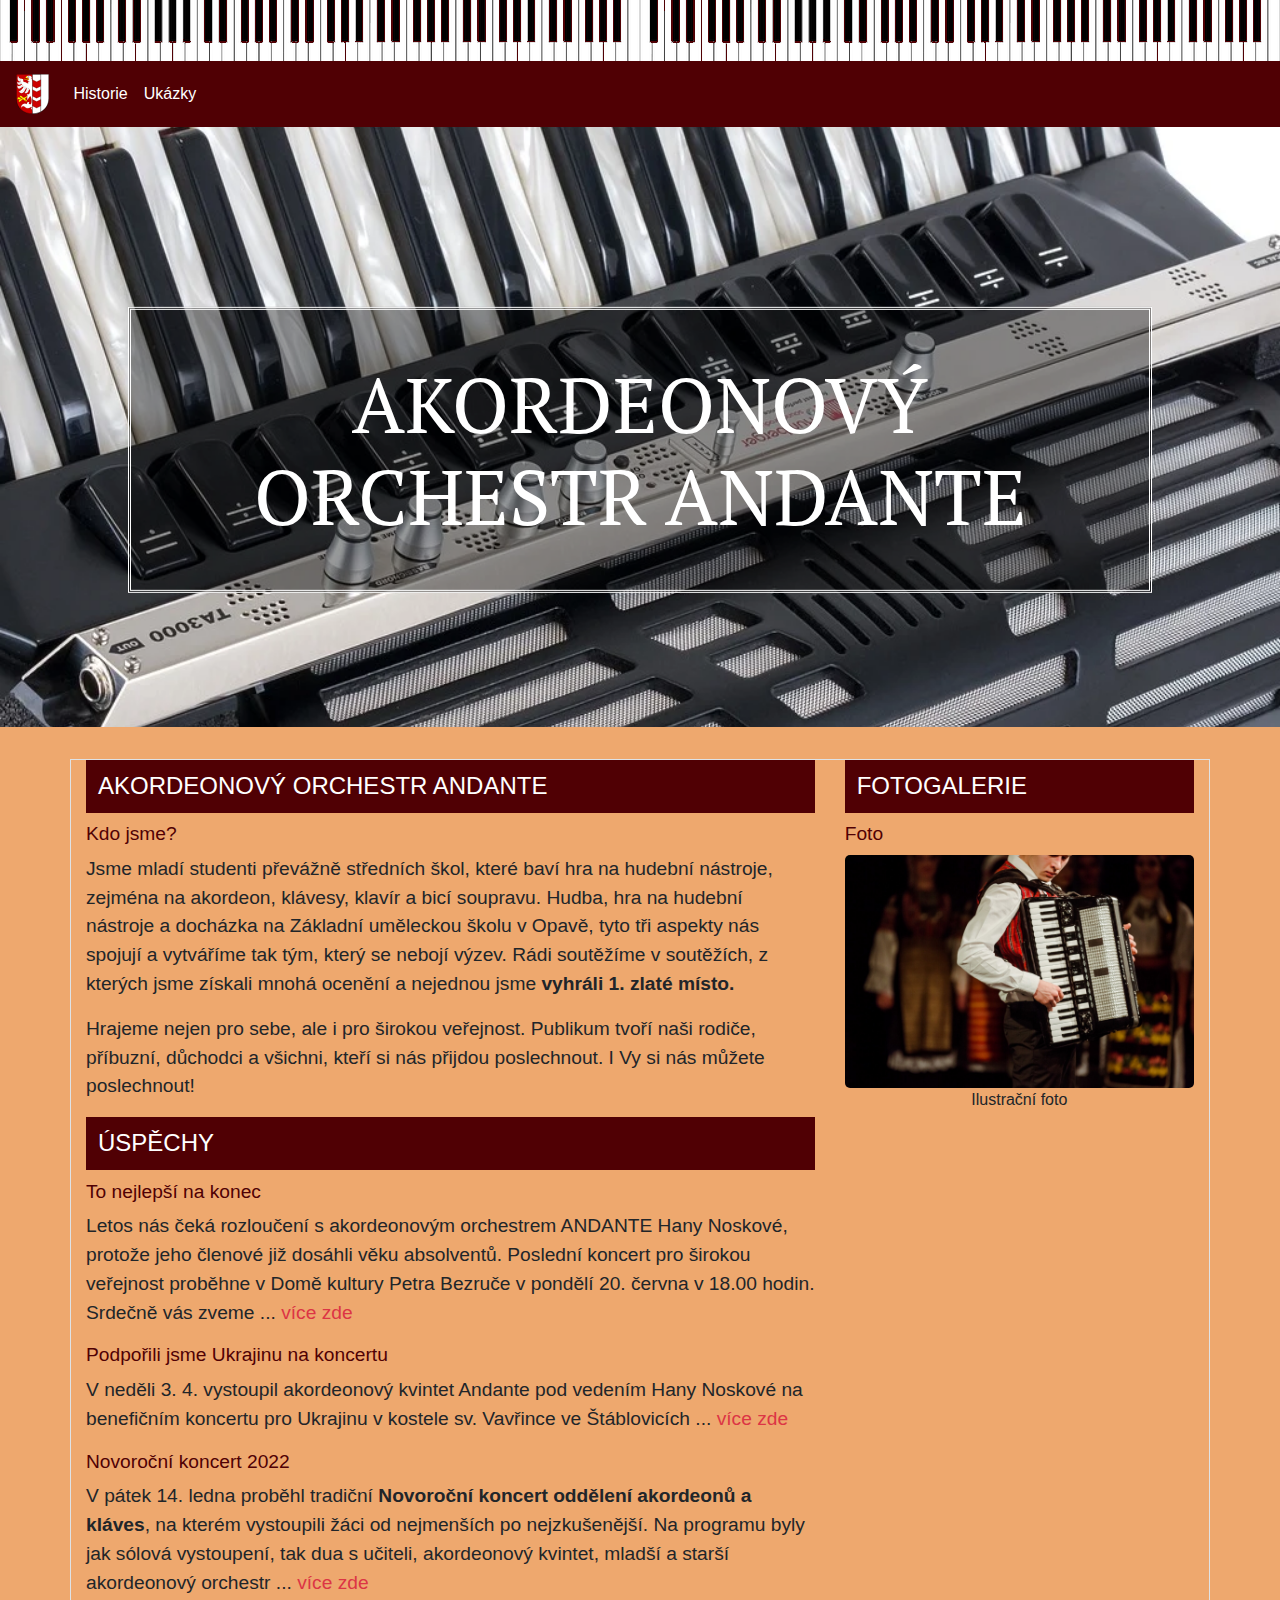
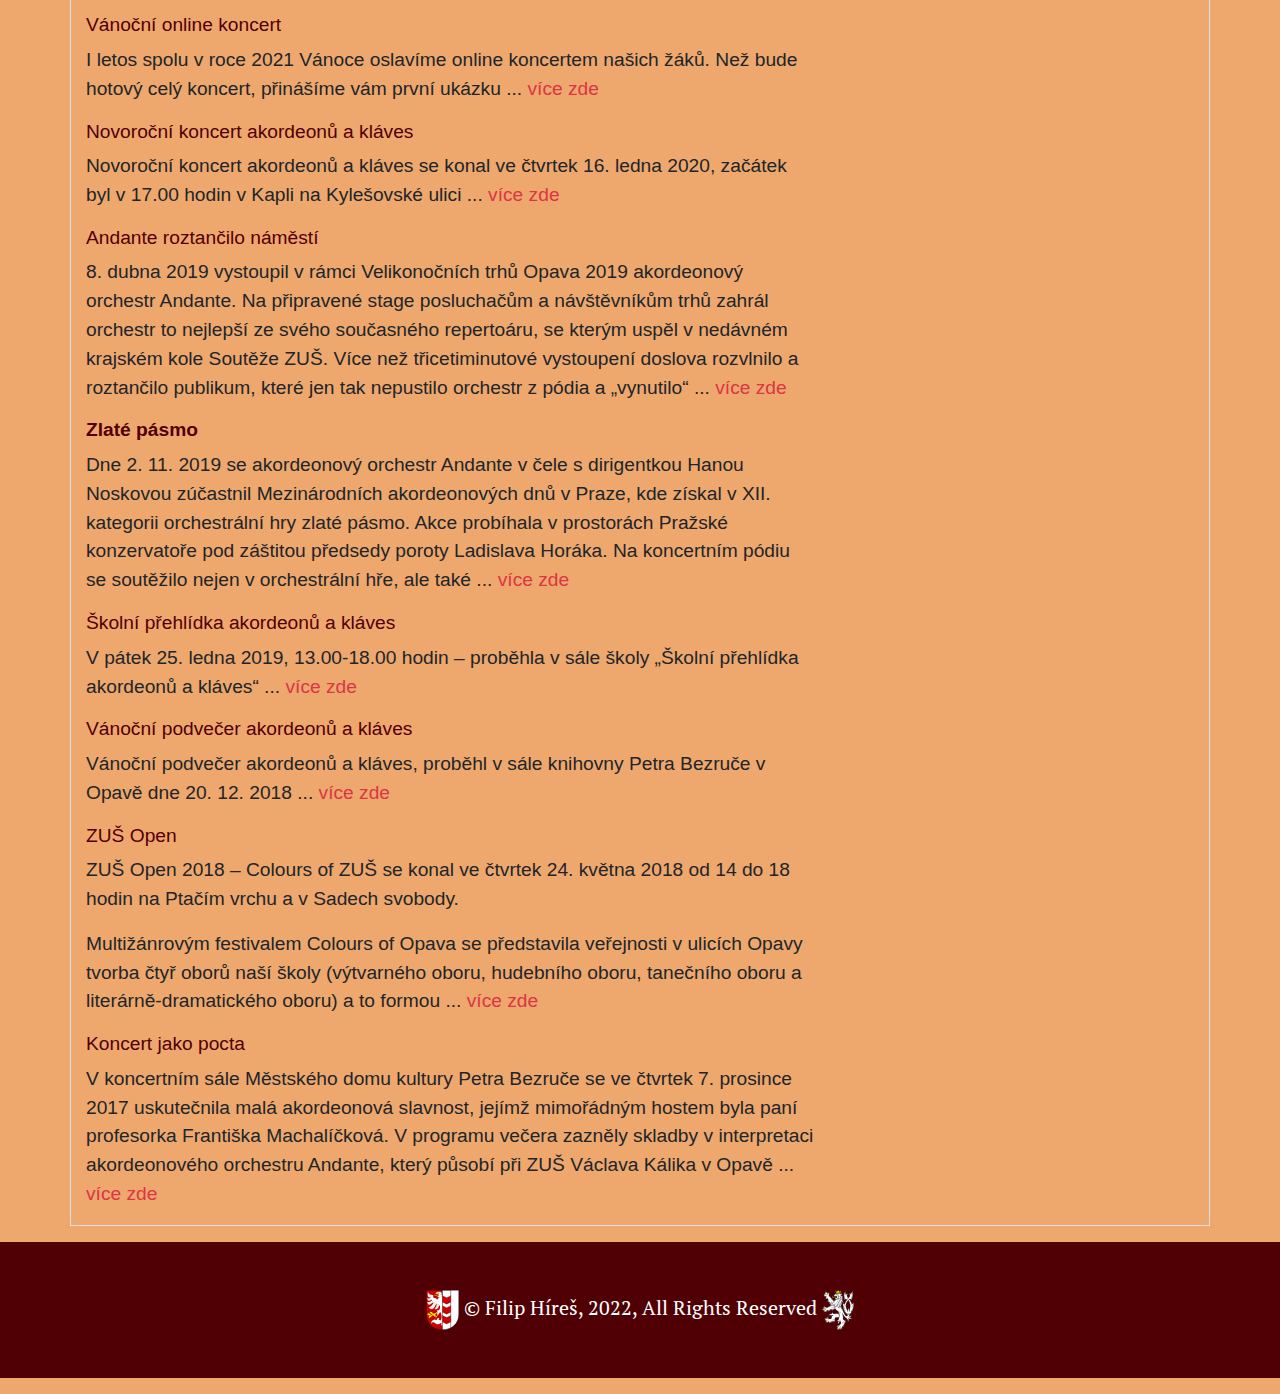
<file: index.html>
<!doctype html>
<html lang="cs">

<head>
    <title>Akordeonvý orchestr Andante</title>
    <!-- Required meta tags -->
    <meta charset="utf-8">
    <meta name="viewport" content="width=device-width, initial-scale=1, shrink-to-fit=no">

    <!-- Bootstrap CSS -->
    <link rel="stylesheet" href="https://stackpath.bootstrapcdn.com/bootstrap/4.3.1/css/bootstrap.min.css" integrity="sha384-ggOyR0iXCbMQv3Xipma34MD+dH/1fQ784/j6cY/iJTQUOhcWr7x9JvoRxT2MZw1T" crossorigin="anonymous">
    <link rel="stylesheet" href="https://cdnjs.cloudflare.com/ajax/libs/font-awesome/4.7.0/css/font-awesome.min.css">
    <link rel="stylesheet" href="css/style.css">
    <link rel="icon" href="img/opava-icon.png">
    <link href="https://fonts.googleapis.com/css2?family=PT+Serif:ital@1&display=swap" rel="stylesheet">
    <link href="https://fonts.googleapis.com/css2?family=Dancing+Script&display=swap" rel="stylesheet">
</head>

<body>
    <!-- Navigační lišta -->
    <nav class="navbar navbar-expand-sm navbar-dark bg-dark sticky-top klav">
        <p>&nbsp;</p>
    </nav>
    <nav class="navbar navbar-expand-sm navbar-dark bg-dark sticky-top">
        <a class="navbar-brand" href="index.html"><img src="img/Opava_CoA.svg" alt="Znak Opavy" style="height: 40px;" /></a>
        <button class="navbar-toggler d-lg-none" type="button" data-toggle="collapse" data-target="#collapsibleNavId" aria-controls="collapsibleNavId" aria-expanded="false" aria-label="Toggle navigation">
          <span class="navbar-toggler-icon"></span>
        </button>

        <div class="collapse navbar-collapse btn-group" id="collapsibleNavId">
            <ul class="navbar-nav mr-auto mt-2 mt-lg-0">
                <li class="nav-item">
                    <a class="nav-link text-white" href="historie.html">Historie</a>
                </li>
                <li class="nav-item">
                    <a class="nav-link text-white" href="ukazky.html">Ukázky</a>
                </li>
            </ul>
        </div>
    </nav>
    <header class="jumbotron jumbotron-fluid hlavni-stranka pozadi">
        <h1 class="display-3 p-5 bg-text animated_rainbow_1">Akordeonový orchestr ANDANTE</h1>
    </header>
    <div class="container border mt-3 mb-3">
        <div class="row">
            <main class="col-lg-8">
                <section>
                    <h2>Akordeonový orchestr Andante</h2>
                    <h3>Kdo jsme?</h3>
                    <p>Jsme mladí studenti převážně středních škol, které baví hra na hudební nástroje, zejména na akordeon, klávesy, klavír a bicí soupravu. Hudba, hra na hudební nástroje a docházka na Základní uměleckou školu v Opavě, tyto tři aspekty
                        nás spojují a vytváříme tak tým, který se nebojí výzev. Rádi soutěžíme v soutěžích, z kterých jsme získali mnohá ocenění a nejednou jsme <strong>vyhráli 1. zlaté místo.</strong></p>
                    <p>Hrajeme nejen pro sebe, ale i pro širokou veřejnost. Publikum tvoří naši rodiče, příbuzní, důchodci a všichni, kteří si nás přijdou poslechnout. I Vy si nás můžete poslechnout!</p>

                    <h2>Úspěchy</h2>
                    <h3>To nejlepší na konec</h3>
                    <p>Letos nás čeká rozloučení s akordeonovým orchestrem ANDANTE Hany Noskové, protože jeho členové již dosáhli věku absolventů. Poslední koncert pro širokou veřejnost proběhne v Domě kultury Petra Bezruče v pondělí 20. června v 18.00 hodin.
                        Srdečně vás zveme ...
                        <a class="text-danger" href="https://www.zusopava.cz/rozlouceni-s-orchestrem-andante/">více zde</a>
                    </p>

                    <h3>Podpořili jsme Ukrajinu na koncertu</h3>
                    <p>V neděli 3. 4. vystoupil akordeonový kvintet Andante pod vedením Hany Noskové na benefičním koncertu pro Ukrajinu v kostele sv. Vavřince ve Štáblovicích ... <a class="text-danger" href="https://www.zusopava.cz/andante-podporil-ukrajinu-na-koncertu/">více zde</a></p>

                    <h3>Novoroční koncert 2022</h3>
                    <p>V pátek 14. ledna proběhl tradiční <strong>Novoroční koncert oddělení akordeonů a kláves</strong>, na kterém vystoupili žáci od nejmenších po nejzkušenější. Na programu byly jak sólová vystoupení, tak dua s učiteli, akordeonový kvintet,
                        mladší a starší akordeonový orchestr ... <a class="text-danger" href="https://www.zusopava.cz/novorocni-koncert-2/">více zde</a></p>

                    <h3>Vánoční online koncert</h3>
                    <p>I letos spolu v roce 2021 Vánoce oslavíme online koncertem našich žáků. Než bude hotový celý koncert, přinášíme vám první ukázku ...
                        <a class="text-danger" href="https://www.zusopava.cz/pripravujeme-vanocni-online-koncert/">více zde</a>
                    </p>

                    <h3>Novoroční koncert akordeonů a kláves</h3>
                    <p>Novoroční koncert akordeonů a kláves se konal ve čtvrtek 16. ledna 2020, začátek byl v 17.00 hodin v Kapli na Kylešovské ulici ... <a class="text-danger" href="https://www.zusopava.cz/novorocni-koncert-akordeonu-a-klaves/">více zde</a></p>

                    <h3>Andante roztančilo náměstí</h3>
                    <p>8. dubna 2019 vystoupil v rámci Velikonočních trhů Opava 2019 akordeonový orchestr Andante. Na připravené stage posluchačům a návštěvníkům trhů zahrál orchestr to nejlepší ze svého současného repertoáru, se kterým uspěl v nedávném
                        krajském kole Soutěže ZUŠ. Více než třicetiminutové vystoupení doslova rozvlnilo a roztančilo publikum, které jen tak nepustilo orchestr z pódia a „vynutilo“ ... <a class="text-danger" href="https://www.zusopava.cz/andante-roztancilo-namesti/">více zde</a></p>

                    <h3><strong>Zlaté pásmo</strong></h3>
                    <p>Dne 2. 11. 2019 se akordeonový orchestr Andante v čele s dirigentkou Hanou Noskovou zúčastnil Mezinárodních akordeonových dnů v Praze, kde získal v XII. kategorii orchestrální hry zlaté pásmo. Akce probíhala v prostorách Pražské konzervatoře
                        pod záštitou předsedy poroty Ladislava Horáka. Na koncertním pódiu se soutěžilo nejen v orchestrální hře, ale také ... <a class="text-danger" href="https://www.zusopava.cz/uspech-akordeonoveho-orchestru-andante/">více zde</a></p>

                    <h3>Školní přehlídka akordeonů a kláves</h3>
                    <p>V pátek 25. ledna 2019, 13.00-18.00 hodin – proběhla v sále školy „Školní přehlídka akordeonů a kláves“ ... <a class="text-danger" href="https://www.zusopava.cz/skolni-prehlidka-akordeonu-a-klaves/">více zde</a></p>

                    <h3>Vánoční podvečer akordeonů a kláves</h3>
                    <p>Vánoční podvečer akordeonů a kláves, proběhl v sále knihovny Petra Bezruče v Opavě dne 20. 12. 2018 ... <a class="text-danger" href="https://www.zusopava.cz/vanocni-podvecer-akordeonu-a-klaves/">více zde</a></p>

                    <h3>ZUŠ Open</h3>
                    <p>ZUŠ Open 2018 – Colours of ZUŠ se konal ve čtvrtek 24. května 2018 od 14 do 18 hodin na Ptačím vrchu a v Sadech svobody.</p>
                    <p>Multižánrovým festivalem Colours of Opava se představila veřejnosti v ulicích Opavy tvorba čtyř oborů naší školy (výtvarného oboru, hudebního oboru, tanečního oboru a literárně-dramatického oboru) a to formou ... <a class="text-danger"
                            href="https://www.zusopava.cz/festivaly/zus-open/zus-open-2018-colours-of-zus/">více zde</a></p>

                    <h3>Koncert jako pocta</h3>
                    <p>V koncertním sále Městského domu kultury Petra Bezruče se ve čtvrtek 7. prosince 2017 uskutečnila malá akordeonová slavnost, jejímž mimořádným hostem byla paní profesorka Františka Machalíčková. V programu večera zazněly skladby v
                        interpretaci akordeonového orchestru Andante, který působí při ZUŠ Václava Kálika v Opavě ... <a class="text-danger" href="https://www.lko.cz/aktuality/634-koncert-k-narozeninam-pani-profesorky">více zde</a></p>
                </section>
            </main>
            <aside class="col-lg-4">
                <h2>Fotogalerie</h2>
                <h3>Foto</h3>
                <img src="img/hra_na_akordeon.jpg" alt="Fontána" class="foto">
                <figcaption>Ilustrační foto</figcaption>
            </aside>
        </div>
    </div>
    </div>
    <footer>
        <div>
            <p class="text-white text-center p-5" id="zapati"><img src="img/Opava_CoA.svg" alt="Znak města Opavy" style="height: 40px;" /> &copy; Filip Híreš, 2022, All Rights Reserved
                <a href="venovani.html"><img src="img/cesky_lev.svg" alt="Státní České republiky" style="height: 40px;" /></a>
            </p>
        </div>
    </footer>
    <!-- Optional JavaScript -->
    <!-- jQuery first, then Popper.js, then Bootstrap JS -->
    <script src="https://code.jquery.com/jquery-3.3.1.slim.min.js" integrity="sha384-q8i/X+965DzO0rT7abK41JStQIAqVgRVzpbzo5smXKp4YfRvH+8abtTE1Pi6jizo" crossorigin="anonymous"></script>
    <script src="https://cdnjs.cloudflare.com/ajax/libs/popper.js/1.14.7/umd/popper.min.js" integrity="sha384-UO2eT0CpHqdSJQ6hJty5KVphtPhzWj9WO1clHTMGa3JDZwrnQq4sF86dIHNDz0W1" crossorigin="anonymous"></script>
    <script src="https://stackpath.bootstrapcdn.com/bootstrap/4.3.1/js/bootstrap.min.js" integrity="sha384-JjSmVgyd0p3pXB1rRibZUAYoIIy6OrQ6VrjIEaFf/nJGzIxFDsf4x0xIM+B07jRM" crossorigin="anonymous"></script>
    <script src="js/version.js"></script>
</body>

</html>
</file>
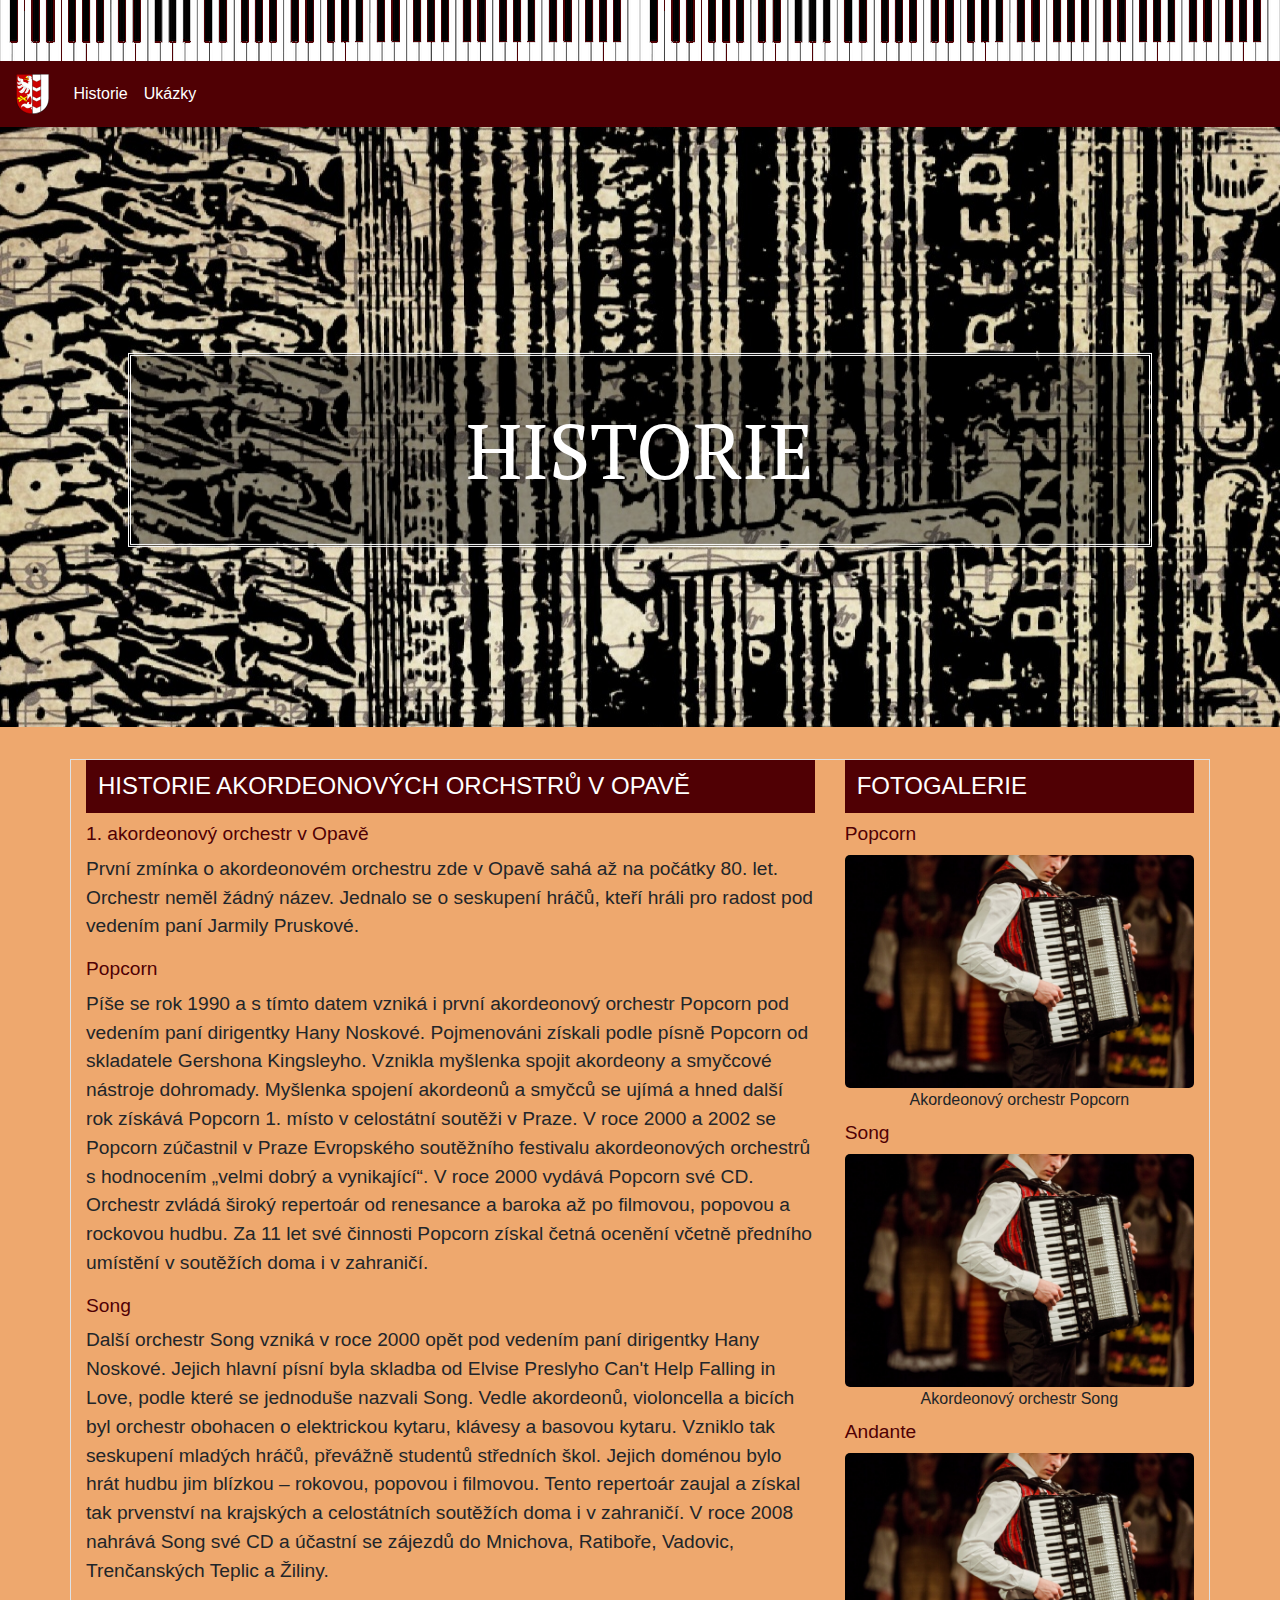
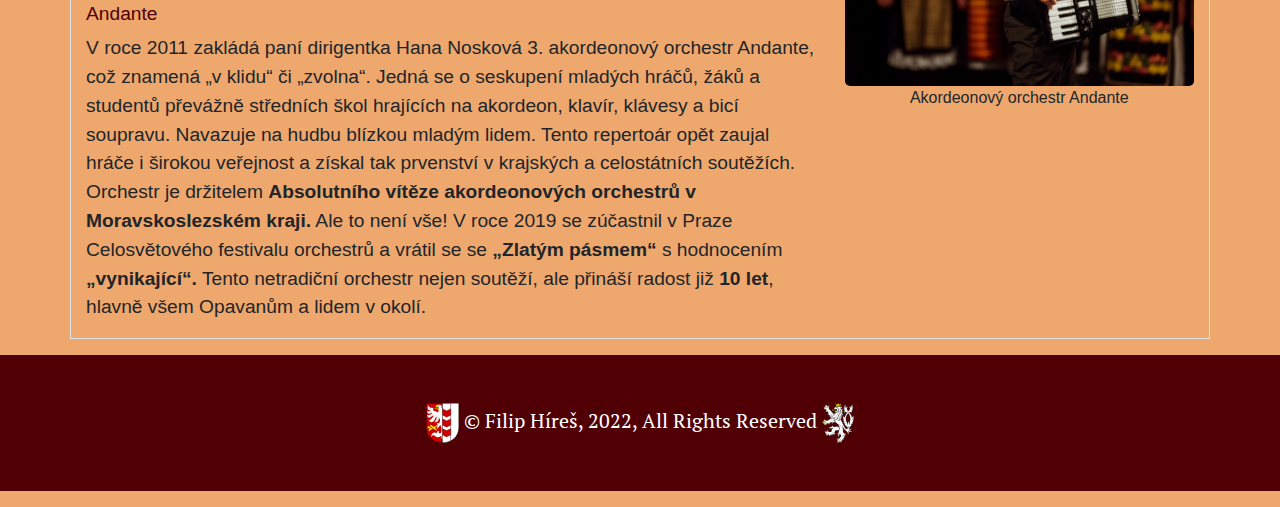
<file: historie.html>
<!doctype html>
<html lang="cs">

<head>
    <title>Akordeonvý orchestr Andante</title>
    <!-- Required meta tags -->
    <meta charset="utf-8">
    <meta name="viewport" content="width=device-width, initial-scale=1, shrink-to-fit=no">

    <!-- Bootstrap CSS -->
    <link rel="stylesheet" href="https://stackpath.bootstrapcdn.com/bootstrap/4.3.1/css/bootstrap.min.css" integrity="sha384-ggOyR0iXCbMQv3Xipma34MD+dH/1fQ784/j6cY/iJTQUOhcWr7x9JvoRxT2MZw1T" crossorigin="anonymous">
    <link rel="stylesheet" href="https://cdnjs.cloudflare.com/ajax/libs/font-awesome/4.7.0/css/font-awesome.min.css">
    <link rel="stylesheet" href="css/style.css">
    <link rel="icon" href="img/opava-icon.png">
    <link href="https://fonts.googleapis.com/css2?family=PT+Serif:ital@1&display=swap" rel="stylesheet">
    <link href="https://fonts.googleapis.com/css2?family=Dancing+Script&display=swap" rel="stylesheet">
</head>

<body>
    <!-- Navigační lišta -->
    <nav class="navbar navbar-expand-sm navbar-dark bg-dark sticky-top klav">
        <p>&nbsp;</p>
    </nav>
    <nav class="navbar navbar-expand-sm navbar-dark bg-dark sticky-top">
        <a class="navbar-brand" href="index.html"><img src="img/Opava_CoA.svg" alt="Znak Opavy" style="height: 40px;" /></a>
        <button class="navbar-toggler d-lg-none" type="button" data-toggle="collapse" data-target="#collapsibleNavId" aria-controls="collapsibleNavId" aria-expanded="false" aria-label="Toggle navigation">
          <span class="navbar-toggler-icon"></span>
        </button>
        <div class="collapse navbar-collapse btn-group" id="collapsibleNavId">
            <ul class="navbar-nav mr-auto mt-2 mt-lg-0">
                <li class="nav-item">
                    <a class="nav-link text-white" href="historie.html">Historie</a>
                </li>
                <li class="nav-item">
                    <a class="nav-link text-white" href="ukazky.html">Ukázky</a>
                </li>
            </ul>
        </div>
    </nav>
    <header class="jumbotron jumbotron-fluid historie pozadi">
        <h1 class="display-3 p-5 bg-text">Historie</h1>
    </header>
    <div class="container border mt-3 mb-3">
        <div class="row">
            <main class="col-lg-8">
                <section>
                    <h2>Historie akordeonových orchstrů v Opavě</h2>
                    <h3>1. akordeonový orchestr v Opavě</h3>
                    <p>První zmínka o akordeonovém orchestru zde v Opavě sahá až na počátky 80. let. Orchestr neměl žádný název. Jednalo se o seskupení hráčů, kteří hráli pro radost pod vedením paní Jarmily Pruskové.</p>
                    <h3>Popcorn</h3>
                    <p>Píše se rok 1990 a s tímto datem vzniká i první akordeonový orchestr Popcorn pod vedením paní dirigentky Hany Noskové. Pojmenováni získali podle písně Popcorn od skladatele Gershona Kingsleyho. Vznikla myšlenka spojit akordeony a smyčcové
                        nástroje dohromady. Myšlenka spojení akordeonů a smyčců se ujímá a hned další rok získává Popcorn 1. místo v celostátní soutěži v Praze. V roce 2000 a 2002 se Popcorn zúčastnil v Praze Evropského soutěžního festivalu akordeonových
                        orchestrů s hodnocením „velmi dobrý a vynikající“. V roce 2000 vydává Popcorn své CD. Orchestr zvládá široký repertoár od renesance a baroka až po filmovou, popovou a rockovou hudbu. Za 11 let své činnosti Popcorn získal četná
                        ocenění včetně předního umístění v soutěžích doma i v zahraničí.</p>
                    <h3>Song</h3>
                    <p>Další orchestr Song vzniká v roce 2000 opět pod vedením paní dirigentky Hany Noskové. Jejich hlavní písní byla skladba od Elvise Preslyho Can't Help Falling in Love, podle které se jednoduše nazvali Song. Vedle akordeonů, violoncella
                        a bicích byl orchestr obohacen o elektrickou kytaru, klávesy a basovou kytaru. Vzniklo tak seskupení mladých hráčů, převážně studentů středních škol. Jejich doménou bylo hrát hudbu jim blízkou – rokovou, popovou i filmovou. Tento
                        repertoár zaujal a získal tak prvenství na krajských a celostátních soutěžích doma i v zahraničí. V roce 2008 nahrává Song své CD a účastní se zájezdů do Mnichova, Ratiboře, Vadovic, Trenčanských Teplic a Žiliny.</p>
                    <h3>Andante</h3>
                    <p>V roce 2011 zakládá paní dirigentka Hana Nosková 3. akordeonový orchestr Andante, což znamená „v klidu“ či „zvolna“. Jedná se o seskupení mladých hráčů, žáků a studentů převážně středních škol hrajících na akordeon, klavír, klávesy
                        a bicí soupravu. Navazuje na hudbu blízkou mladým lidem. Tento repertoár opět zaujal hráče i širokou veřejnost a získal tak prvenství v krajských a celostátních soutěžích. Orchestr je držitelem <strong>Absolutního vítěze akordeonových
                        orchestrů v Moravskoslezském kraji.</strong> Ale to není vše! V roce 2019 se zúčastnil v Praze Celosvětového festivalu orchestrů a vrátil se se <strong>„Zlatým pásmem“</strong> s hodnocením <strong>„vynikající“.</strong> Tento
                        netradiční orchestr nejen soutěží, ale přináší radost již <strong>10 let</strong>, hlavně všem Opavanům a lidem v okolí.</p>
                </section>
            </main>
            <aside class="col-lg-4">
                <h2>Fotogalerie</h2>
                <h3>Popcorn</h3>
                <img src="img/hra_na_akordeon.jpg" alt="Fontána" class="foto">
                <figcaption>Akordeonový orchestr Popcorn</figcaption>

                <h3>Song</h3>
                <img src="img/hra_na_akordeon.jpg" alt="Fontána" class="foto">
                <figcaption>Akordeonový orchestr Song</figcaption>

                <h3>Andante</h3>
                <img src="img/hra_na_akordeon.jpg" alt="Fontána" class="foto">
                <figcaption>Akordeonový orchestr Andante</figcaption>
            </aside>
        </div>
    </div>
    </div>
    <footer>
        <div>
            <p class="text-white text-center p-5" id="zapati"><img src="img/Opava_CoA.svg" alt="Znak města Opavy" style="height: 40px;" /> &copy; Filip Híreš, 2022, All Rights Reserved <img src="img/cesky_lev.svg" alt="Státní České republiky" style="height: 40px;" /></p>
        </div>
    </footer>
    <!-- Optional JavaScript -->
    <!-- jQuery first, then Popper.js, then Bootstrap JS -->
    <script src="https://code.jquery.com/jquery-3.3.1.slim.min.js" integrity="sha384-q8i/X+965DzO0rT7abK41JStQIAqVgRVzpbzo5smXKp4YfRvH+8abtTE1Pi6jizo" crossorigin="anonymous"></script>
    <script src="https://cdnjs.cloudflare.com/ajax/libs/popper.js/1.14.7/umd/popper.min.js" integrity="sha384-UO2eT0CpHqdSJQ6hJty5KVphtPhzWj9WO1clHTMGa3JDZwrnQq4sF86dIHNDz0W1" crossorigin="anonymous"></script>
    <script src="https://stackpath.bootstrapcdn.com/bootstrap/4.3.1/js/bootstrap.min.js" integrity="sha384-JjSmVgyd0p3pXB1rRibZUAYoIIy6OrQ6VrjIEaFf/nJGzIxFDsf4x0xIM+B07jRM" crossorigin="anonymous"></script>
    <script src="js/version.js"></script>
</body>

</html>
</file>
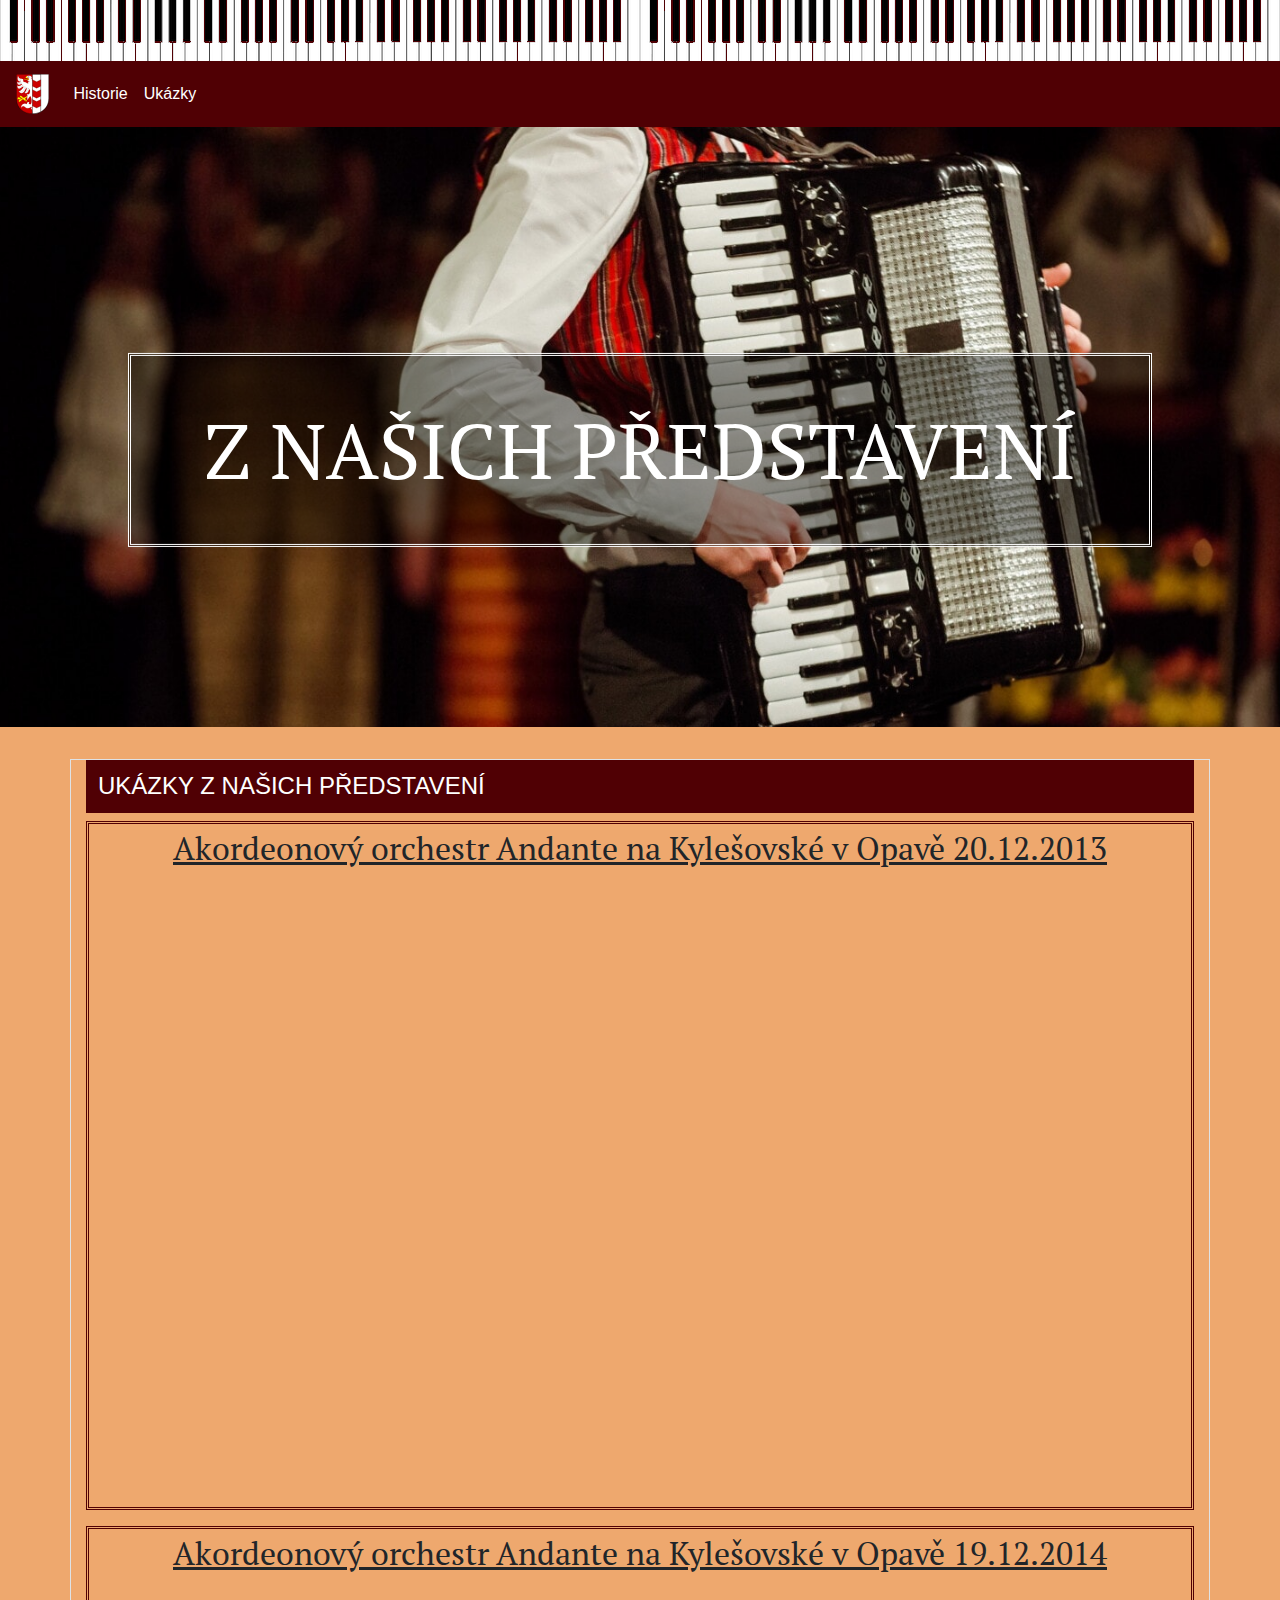
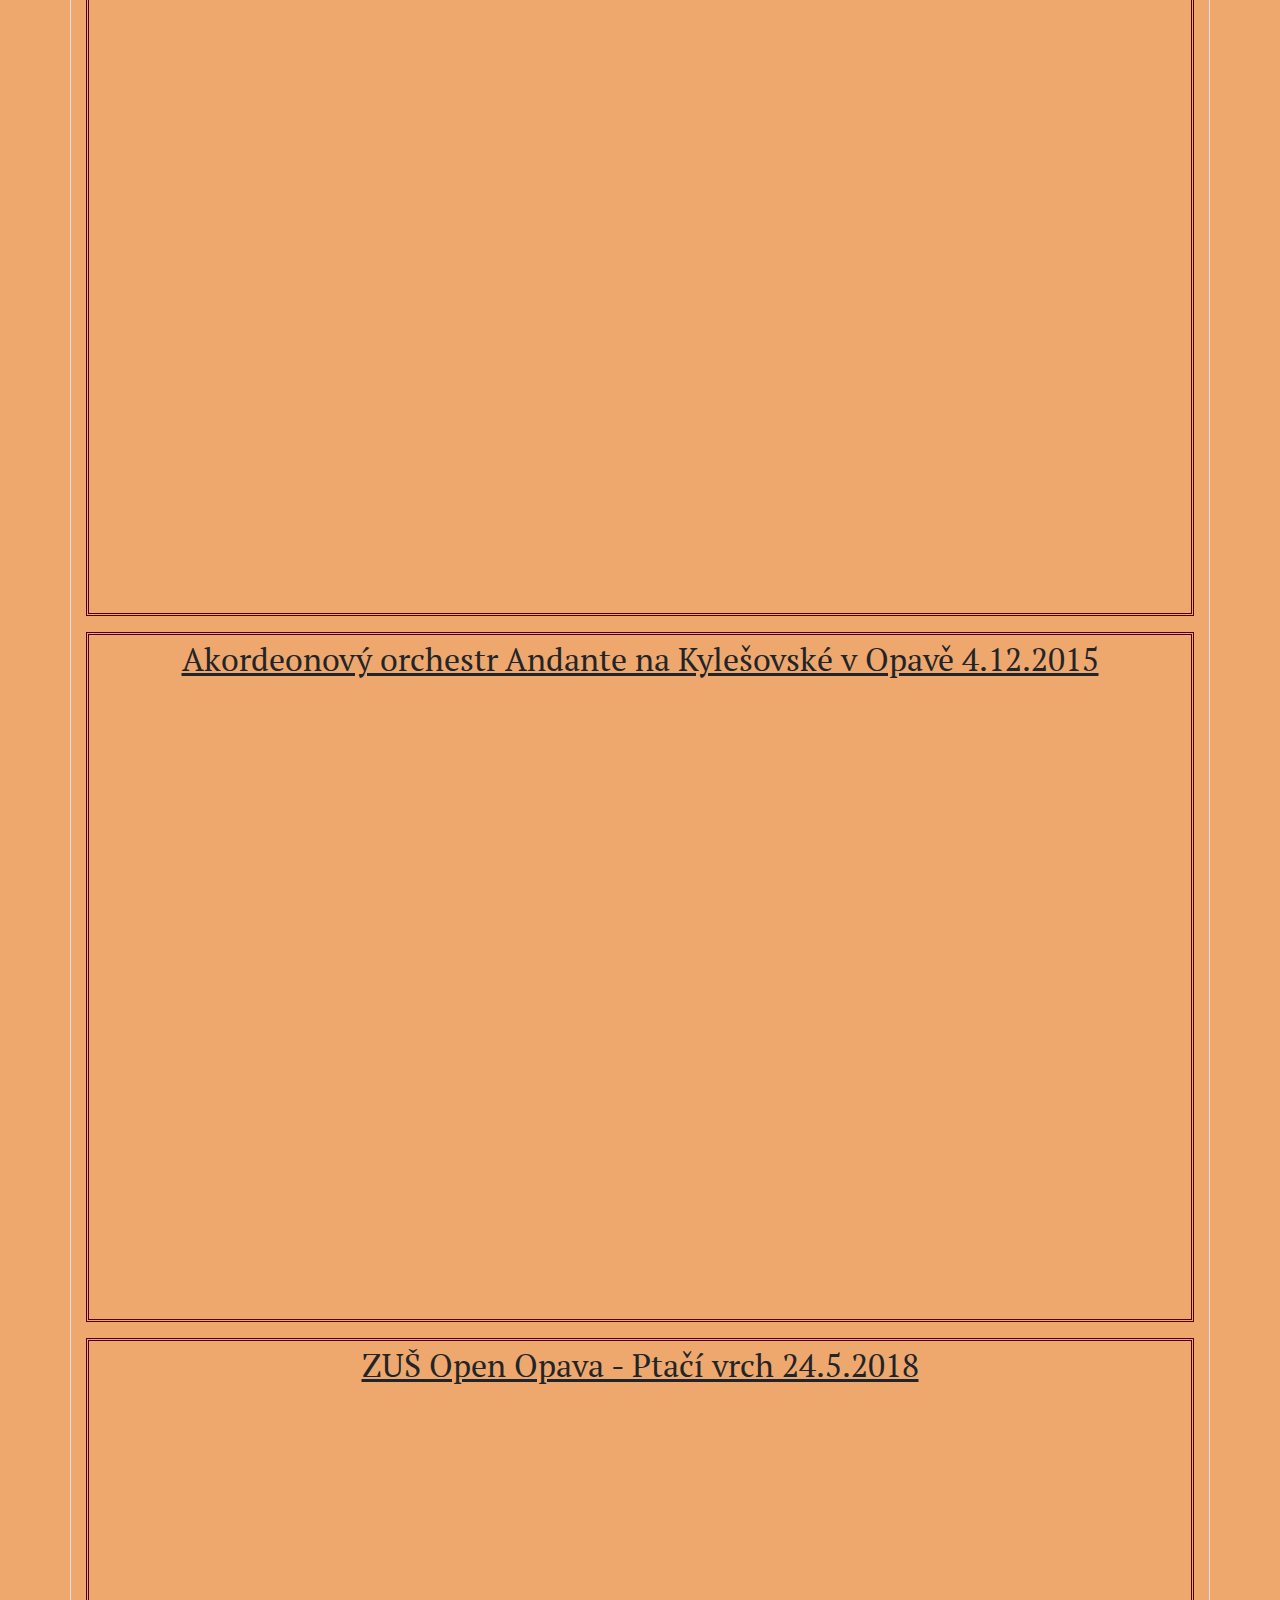
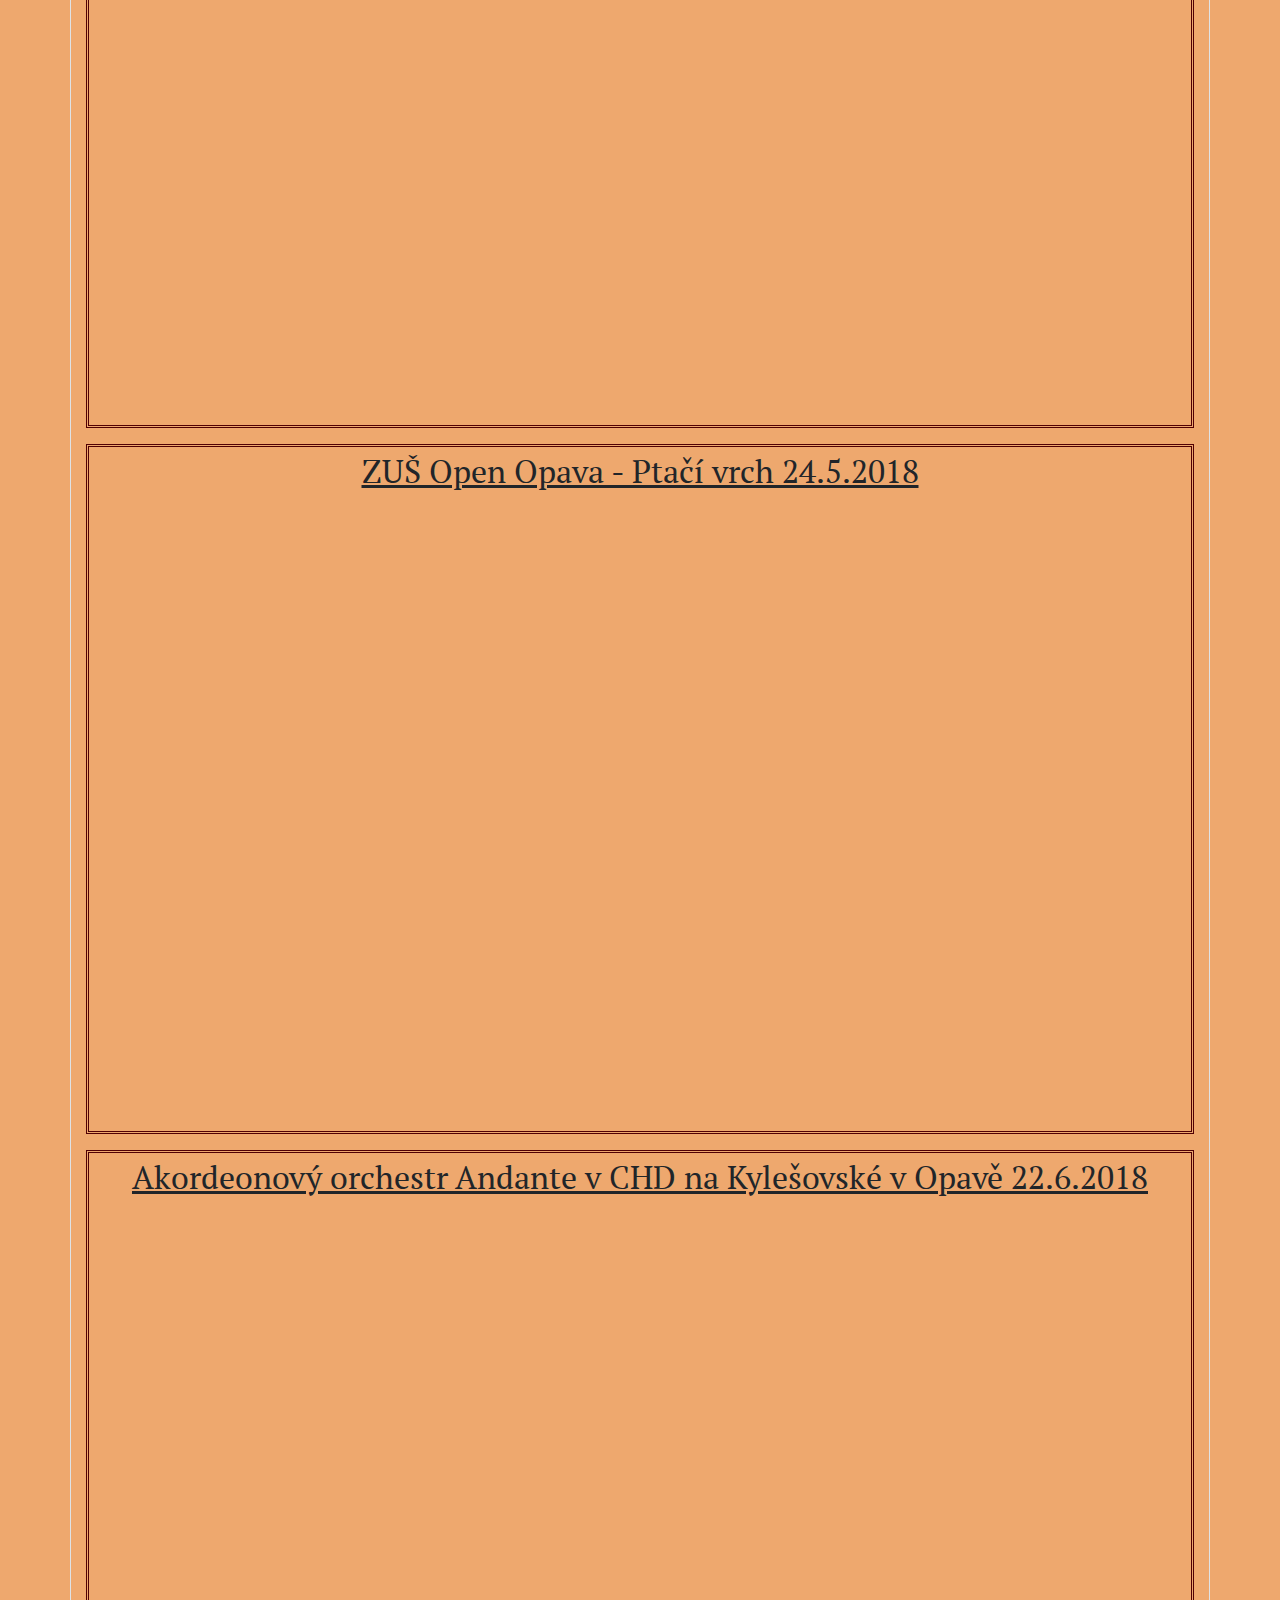
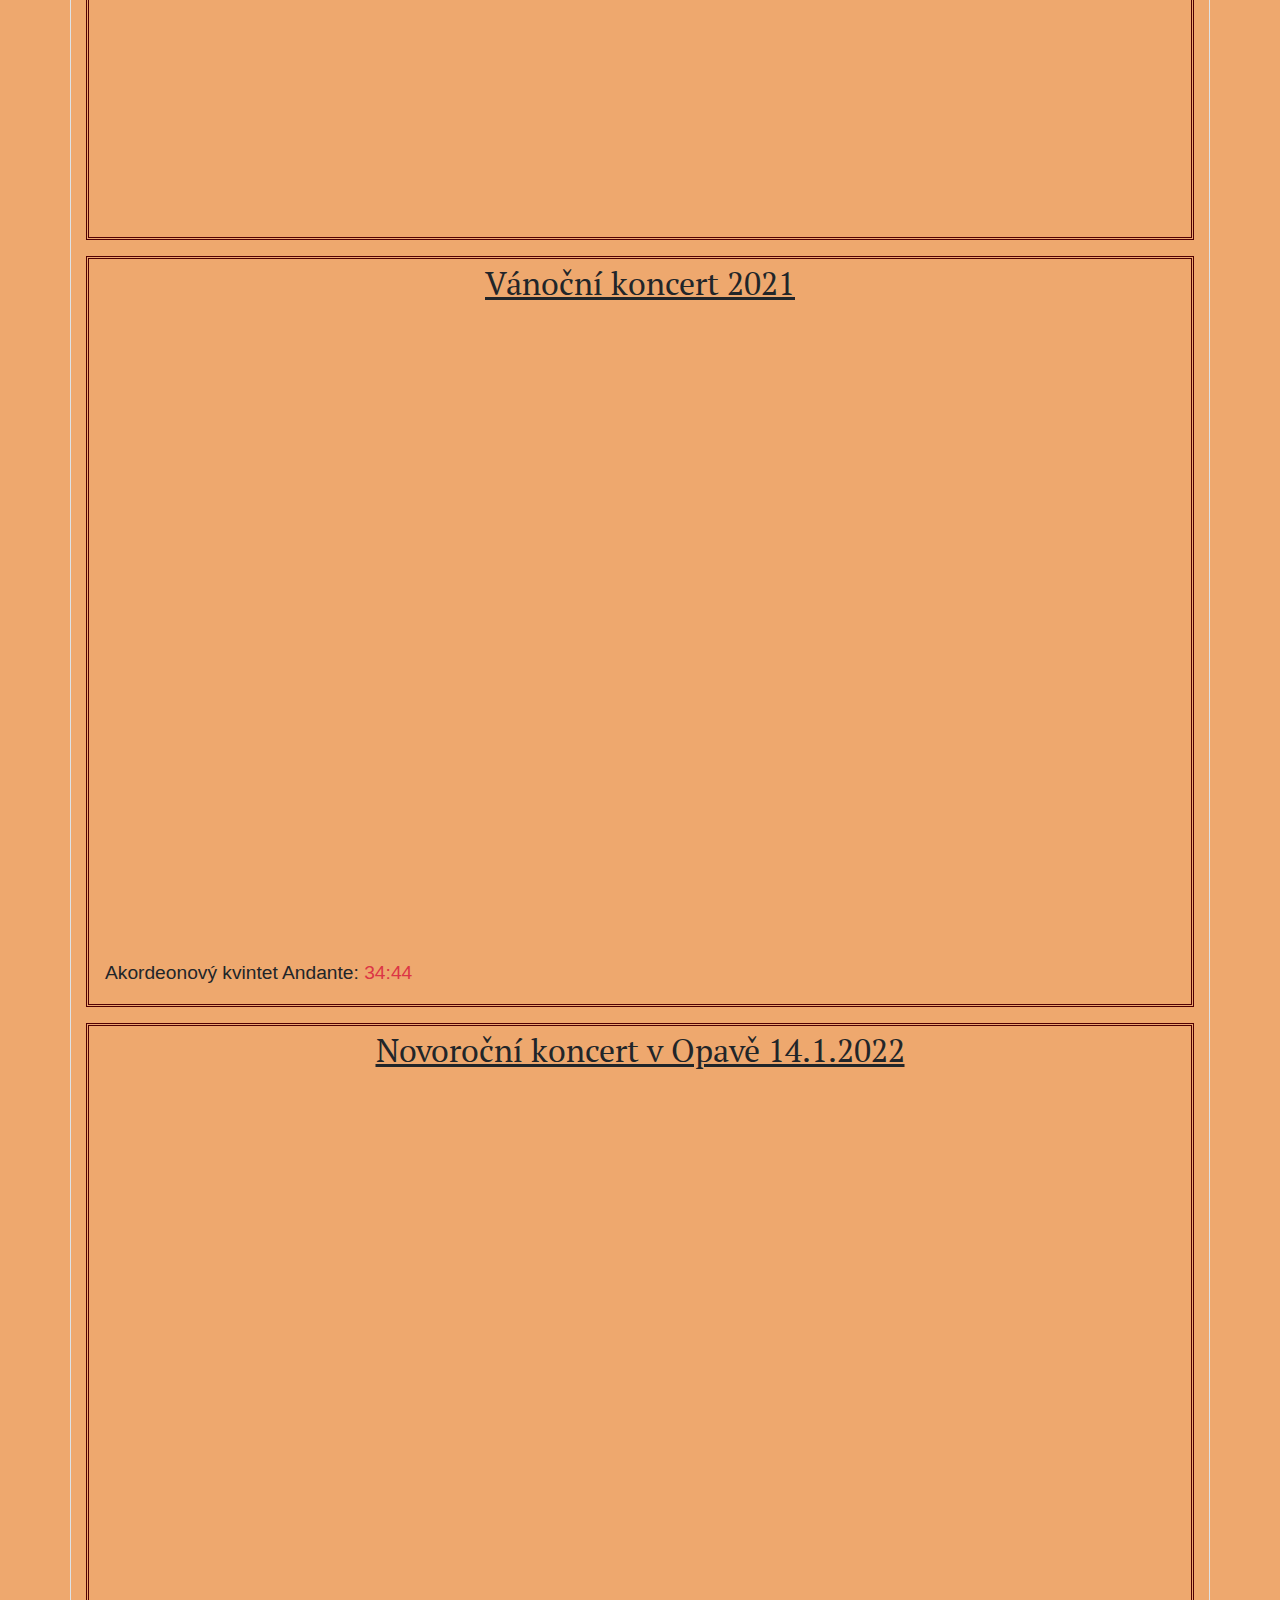
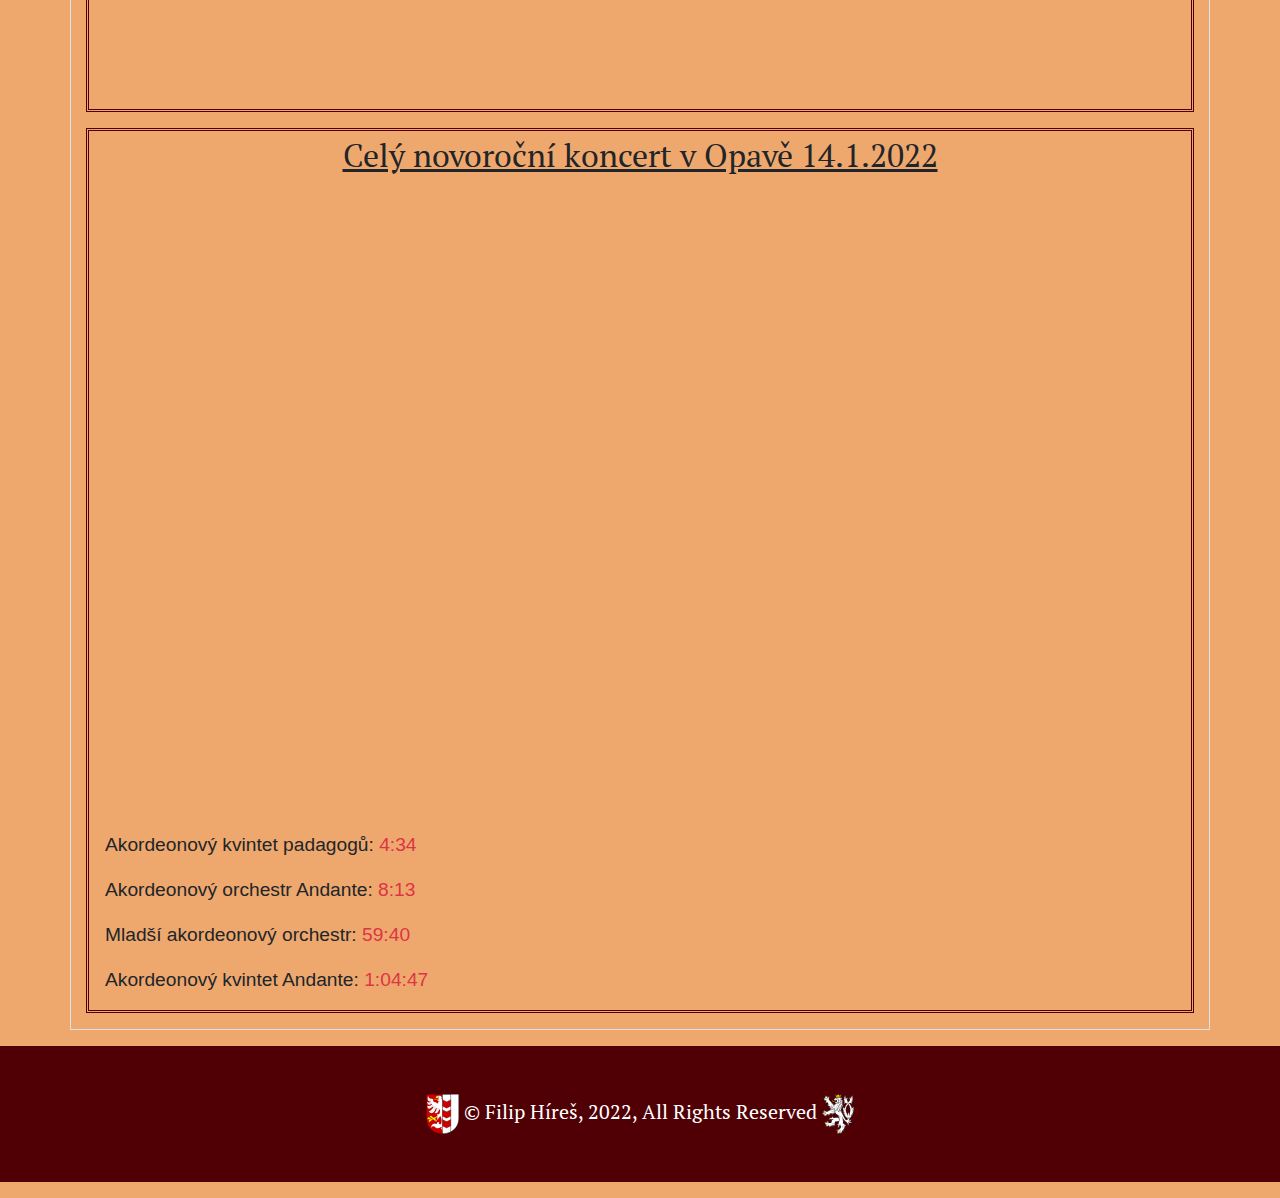
<file: ukazky.html>
<!doctype html>
<html lang="cs">

<head>
    <title>Akordeonvý orchestr Andante</title>
    <!-- Required meta tags -->
    <meta charset="utf-8">
    <meta name="viewport" content="width=device-width, initial-scale=1, shrink-to-fit=no">

    <!-- Bootstrap CSS -->
    <link rel="stylesheet" href="https://stackpath.bootstrapcdn.com/bootstrap/4.3.1/css/bootstrap.min.css" integrity="sha384-ggOyR0iXCbMQv3Xipma34MD+dH/1fQ784/j6cY/iJTQUOhcWr7x9JvoRxT2MZw1T" crossorigin="anonymous">
    <link rel="stylesheet" href="https://cdnjs.cloudflare.com/ajax/libs/font-awesome/4.7.0/css/font-awesome.min.css">
    <link rel="stylesheet" href="css/style.css">
    <link rel="icon" href="img/opava-icon.png">
    <link href="https://fonts.googleapis.com/css2?family=PT+Serif:ital@1&display=swap" rel="stylesheet">
    <link href="https://fonts.googleapis.com/css2?family=Dancing+Script&display=swap" rel="stylesheet">
</head>

<body>
    <!-- Navigační lišta -->
    <nav class="navbar navbar-expand-sm navbar-dark bg-dark sticky-top klav">
        <p>&nbsp;</p>
    </nav>
    <nav class="navbar navbar-expand-sm navbar-dark bg-dark sticky-top">
        <a class="navbar-brand" href="index.html"><img src="img/Opava_CoA.svg" alt="Znak Opavy" style="height: 40px;" /></a>
        <button class="navbar-toggler d-lg-none" type="button" data-toggle="collapse" data-target="#collapsibleNavId" aria-controls="collapsibleNavId" aria-expanded="false" aria-label="Toggle navigation">
          <span class="navbar-toggler-icon"></span>
        </button>
        <div class="collapse navbar-collapse btn-group" id="collapsibleNavId">
            <ul class="navbar-nav mr-auto mt-2 mt-lg-0">
                <li class="nav-item">
                    <a class="nav-link text-white" href="historie.html">Historie</a>
                </li>
                <li class="nav-item">
                    <a class="nav-link text-white" href="ukazky.html">Ukázky</a>
                </li>
            </ul>
        </div>
    </nav>
    <header class="jumbotron jumbotron-fluid ukazky pozadi">
        <h1 class="display-3 p-5 bg-text">Z našich představení</h1>
    </header>
    <div class="container border mt-3 mb-3">
        <div class="row">
            <main class="col-lg-12">
                <section>
                    <h2>Ukázky z našich představení</h2>
                </section>

                <blockquote class="block">
                    <p class="p"><u>Akordeonový orchestr Andante na Kylešovské v Opavě 20.12.2013</u></p>
                    <div class="embed-container"><iframe width="853" height="480" src="https://www.youtube.com/embed/x1MLpFXrFek" title="Akordeon  orchestr Andante na Kylešovské  20 12 2013" frameborder="0" allow="accelerometer; autoplay; clipboard-write; encrypted-media; gyroscope; picture-in-picture"
                            allowfullscreen></iframe></div>
                </blockquote>

                <blockquote class="block">
                    <p class="p"><u>Akordeonový orchestr Andante na Kylešovské v Opavě 19.12.2014</u></p>
                    <div class="embed-container"><iframe width="853" height="480" src="https://www.youtube.com/embed/JqnOErKzbUE" title="Akordeon. orchestr Andante v CHD na Kylešovské 19.12.2014" frameborder="0" allow="accelerometer; autoplay; clipboard-write; encrypted-media; gyroscope; picture-in-picture"
                            allowfullscreen></iframe></div>
                </blockquote>

                <!-- Nefunguje -->
                <blockquote class="block">
                    <p class="p"><u>Akordeonový orchestr Andante na Kylešovské v Opavě 4.12.2015</u></p>
                    <div class="embed-container"><iframe width="853" height="480" src="https://www.youtube.com/embed/K3guqFE0ZX4" title="Orchestr Andante pod vedením H. Noskové na Kylešovské 4 12 2015" frameborder="0" allow="accelerometer; autoplay; clipboard-write; encrypted-media; gyroscope; picture-in-picture"
                            allowfullscreen></iframe></div>
                </blockquote>

                <blockquote class="block">
                    <p class="p"><u>ZUŠ Open Opava - Ptačí vrch 24.5.2018</u></p>
                    <div class="embed-container"><iframe width="853" height="480" src="https://www.youtube.com/embed/aWPy0VzskzA" title="ZUŠ Open Opava - Andante" frameborder="0" allow="accelerometer; autoplay; clipboard-write; encrypted-media; gyroscope; picture-in-picture" allowfullscreen></iframe></div>
                </blockquote>

                <blockquote class="block">
                    <p class="p"><u>ZUŠ Open Opava - Ptačí vrch 24.5.2018</u></p>
                    <div class="embed-container"><iframe width="853" height="480" src="https://www.youtube.com/embed/JccJ4enZbMw" title="ZUŠ Open Opava - Andante" frameborder="0" allow="accelerometer; autoplay; clipboard-write; encrypted-media; gyroscope; picture-in-picture" allowfullscreen></iframe></div>
                </blockquote>

                <blockquote class="block">
                    <p class="p"><u>Akordeonový orchestr Andante v CHD na Kylešovské v Opavě 22.6.2018</u></p>
                    <div class="embed-container"><iframe width="853" height="480" src="https://www.youtube.com/embed/wQiS0Ud_hkg" title="Akordeon.orchestr Hany Noskové ze ZUŠ Opava v CHD na Kylešovské" frameborder="0" allow="accelerometer; autoplay; clipboard-write; encrypted-media; gyroscope; picture-in-picture"
                            allowfullscreen></iframe></div>
                </blockquote>

                <blockquote class="block">
                    <p class="p"><u>Vánoční koncert 2021</u></p>
                    <div class="embed-container"><iframe width="853" height="480" src="https://www.youtube.com/embed/AwQ2X2jpqQg" title="Vánoční koncert 2021 - 2. díl: starší žáci" frameborder="0" allow="accelerometer; autoplay; clipboard-write; encrypted-media; gyroscope; picture-in-picture"
                            allowfullscreen></iframe></div>
                    <div>
                        <p class="text-left pl-3 pt-3"> Akordeonový kvintet Andante:
                            <a class="text-danger" href="https://youtu.be/AwQ2X2jpqQg?t=2084">34:44</a>
                        </p>
                    </div>
                </blockquote>

                <blockquote class="block">
                    <p class="p"><u>Novoroční koncert v Opavě 14.1.2022</u></p>
                    <div class="embed-container"><iframe width="853" height="480" src="https://www.youtube.com/embed/IqpkeO9Wuak" title="Novoroční koncert oddělení akordeonů a kláves 2022" frameborder="0" allow="accelerometer; autoplay; clipboard-write; encrypted-media; gyroscope; picture-in-picture"
                            allowfullscreen></iframe></div>
                </blockquote>

                <!-- Nefunguje-->
                <blockquote class="block">
                    <p class="p"><u>Celý novoroční koncert v Opavě 14.1.2022</u></p>
                    <div class="embed-container"><iframe width="853" height="480" src="https://youtube.com/embed/N_hJEkAkhoU" title="Novoroční koncert 2022 - celý koncert" frameborder="0" allow="accelerometer; autoplay; clipboard-write; encrypted-media; gyroscope; picture-in-picture"
                            allowfullscreen></iframe></div>
                    <div>
                        <p class="text-left pl-3 pt-3">Akordeonový kvintet padagogů: <a class="text-danger" href="https://youtu.be/N_hJEkAkhoU?t=273"> 4:34</a></p>
                        <p class="text-left pl-3">Akordeonový orchestr Andante: <a class="text-danger" href="https://youtu.be/N_hJEkAkhoU?t=493"> 8:13</a></p>
                        <p class="text-left pl-3">Mladší akordeonový orchestr: <a class="text-danger" href="https://youtu.be/N_hJEkAkhoU?t=3581"> 59:40</a></p>
                        <p class="text-left pl-3">Akordeonový kvintet Andante: <a class="text-danger" href="https://youtu.be/N_hJEkAkhoU?t=3887"> 1:04:47</a> </p>
                    </div>
                </blockquote>

                <!-- Vzor -->
                <!--
                <blockquote class="block">
                    <p class="p"><u>ZUŠ Open Opava - Ptačí vrch</u></p>
                    <div class="embed-container"></div>
                </blockquote>
                -->
            </main>
        </div>
    </div>
    </div>
    <footer>
        <div>
            <p class="text-white text-center p-5" id="zapati"><img src="img/Opava_CoA.svg" alt="Znak města Opavy" style="height: 40px;" /> &copy; Filip Híreš, 2022, All Rights Reserved <img src="img/cesky_lev.svg" alt="Státní České republiky" style="height: 40px;" /></p>
        </div>
    </footer>
    <!-- Optional JavaScript -->
    <!-- jQuery first, then Popper.js, then Bootstrap JS -->
    <script src="https://code.jquery.com/jquery-3.3.1.slim.min.js" integrity="sha384-q8i/X+965DzO0rT7abK41JStQIAqVgRVzpbzo5smXKp4YfRvH+8abtTE1Pi6jizo" crossorigin="anonymous"></script>
    <script src="https://cdnjs.cloudflare.com/ajax/libs/popper.js/1.14.7/umd/popper.min.js" integrity="sha384-UO2eT0CpHqdSJQ6hJty5KVphtPhzWj9WO1clHTMGa3JDZwrnQq4sF86dIHNDz0W1" crossorigin="anonymous"></script>
    <script src="https://stackpath.bootstrapcdn.com/bootstrap/4.3.1/js/bootstrap.min.js" integrity="sha384-JjSmVgyd0p3pXB1rRibZUAYoIIy6OrQ6VrjIEaFf/nJGzIxFDsf4x0xIM+B07jRM" crossorigin="anonymous"></script>
    <script src="js/version.js"></script>
</body>

</html>
</file>
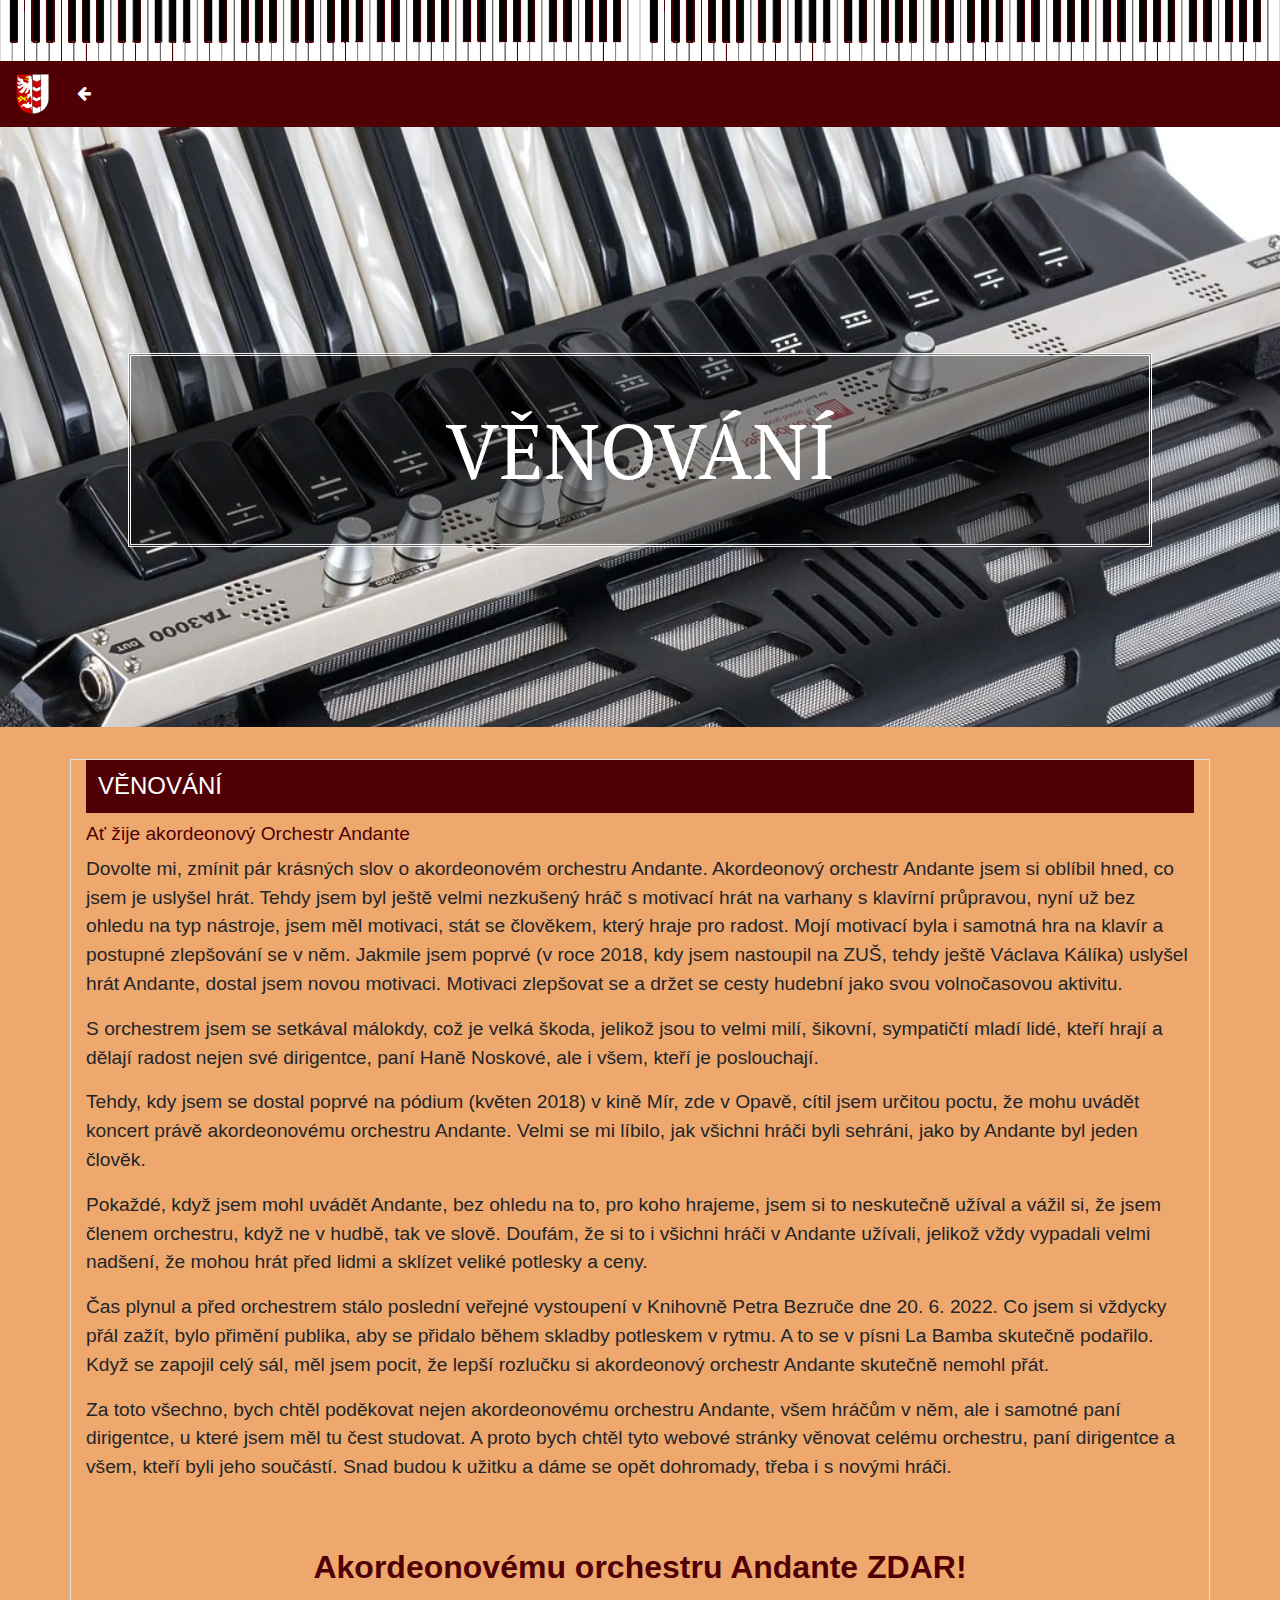
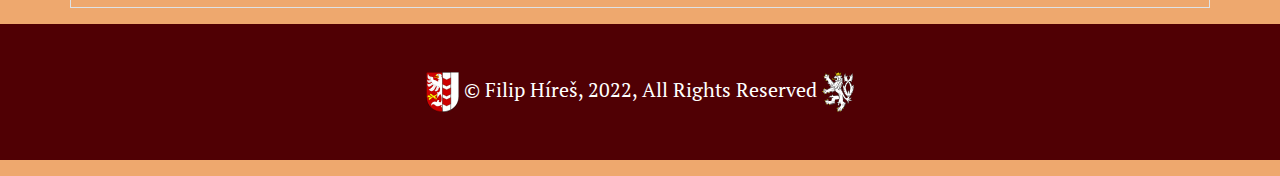
<file: venovani.html>
<!doctype html>
<html lang="cs">

<head>
    <title>Akordeonvý orchestr Andante - věnování</title>
    <!-- Required meta tags -->
    <meta charset="utf-8">
    <meta name="viewport" content="width=device-width, initial-scale=1, shrink-to-fit=no">

    <!-- Bootstrap CSS -->
    <link rel="stylesheet" href="https://stackpath.bootstrapcdn.com/bootstrap/4.3.1/css/bootstrap.min.css" integrity="sha384-ggOyR0iXCbMQv3Xipma34MD+dH/1fQ784/j6cY/iJTQUOhcWr7x9JvoRxT2MZw1T" crossorigin="anonymous">
    <link rel="stylesheet" href="https://cdnjs.cloudflare.com/ajax/libs/font-awesome/4.7.0/css/font-awesome.min.css">
    <link rel="stylesheet" href="css/style.css">
    <link rel="icon" href="img/opava-icon.png">
    <link href="https://fonts.googleapis.com/css2?family=PT+Serif:ital@1&display=swap" rel="stylesheet">
    <link href="https://fonts.googleapis.com/css2?family=Dancing+Script&display=swap" rel="stylesheet">
</head>

<body>
    <!-- Navigační lišta -->
    <nav class="navbar navbar-expand-sm navbar-dark bg-dark sticky-top klav">
        <p>&nbsp;</p>
    </nav>
    <nav class="navbar navbar-expand-sm navbar-dark bg-dark sticky-top">
        <a class="navbar-brand" href="index.html"><img src="img/Opava_CoA.svg" alt="Znak Opavy" style="height: 40px;" /></a>
        <a href="index.html">
            <button class="btn btn-outline-danger my-2 my-sm-0 text-white venovaniButtonNav" type="submit">
                 <i class="fa fa-arrow-left text-white" aria-hidden="true"></i></button></a>
    </nav>
    <header class="jumbotron jumbotron-fluid hlavni-stranka pozadi">
        <h1 class="display-3 p-5 bg-text animated_rainbow_1">Věnování</h1>
    </header>
    <div class="container border mt-3 mb-3">
        <div class="row">
            <main class="col-lg-12">
                <section>
                    <h2>Věnování</h2>
                    <h3>Ať žije akordeonový Orchestr Andante</h3>
                    <p>Dovolte mi, zmínit pár krásných slov o akordeonovém orchestru Andante. Akordeonový orchestr Andante jsem si oblíbil hned, co jsem je uslyšel hrát. Tehdy jsem byl ještě velmi nezkušený hráč s motivací hrát na varhany s klavírní průpravou,
                        nyní už bez ohledu na typ nástroje, jsem měl motivaci, stát se člověkem, který hraje pro radost. Mojí motivací byla i samotná hra na klavír a postupné zlepšování se v něm. Jakmile jsem poprvé (v roce 2018, kdy jsem nastoupil na
                        ZUŠ, tehdy ještě Václava Kálíka) uslyšel hrát Andante, dostal jsem novou motivaci. Motivaci zlepšovat se a držet se cesty hudební jako svou volnočasovou aktivitu.</p>
                    <p>S orchestrem jsem se setkával málokdy, což je velká škoda, jelikož jsou to velmi milí, šikovní, sympatičtí mladí lidé, kteří hrají a dělají radost nejen své dirigentce, paní Haně Noskové, ale i všem, kteří je poslouchají.</p>
                    <p>Tehdy, kdy jsem se dostal poprvé na pódium (květen 2018) v kině Mír, zde v Opavě, cítil jsem určitou poctu, že mohu uvádět koncert právě akordeonovému orchestru Andante. Velmi se mi líbilo, jak všichni hráči byli sehráni, jako by Andante
                        byl jeden člověk.</p>
                    <p>Pokaždé, když jsem mohl uvádět Andante, bez ohledu na to, pro koho hrajeme, jsem si to neskutečně užíval a vážil si, že jsem členem orchestru, když ne v hudbě, tak ve slově. Doufám, že si to i všichni hráči v Andante užívali, jelikož
                        vždy vypadali velmi nadšení, že mohou hrát před lidmi a sklízet veliké potlesky a ceny.</p>
                    <p>Čas plynul a před orchestrem stálo poslední veřejné vystoupení v Knihovně Petra Bezruče dne 20. 6. 2022. Co jsem si vždycky přál zažít, bylo přimění publika, aby se přidalo během skladby potleskem v rytmu. A to se v písni La Bamba
                        skutečně podařilo. Když se zapojil celý sál, měl jsem pocit, že lepší rozlučku si akordeonový orchestr Andante skutečně nemohl přát.</p>
                    <p>Za toto všechno, bych chtěl poděkovat nejen akordeonovému orchestru Andante, všem hráčům v něm, ale i samotné paní dirigentce, u které jsem měl tu čest studovat. A proto bych chtěl tyto webové stránky věnovat celému orchestru, paní
                        dirigentce a všem, kteří byli jeho součástí. Snad budou k užitku a dáme se opět dohromady, třeba i s novými hráči.</p>
                    <p>&nbsp;</p>
                    <p class="zdar"><strong>Akordeonovému orchestru Andante ZDAR!</strong></p>
                </section>
            </main>
        </div>
    </div>
    </div>
    <footer>
        <div>
            <p class="text-white text-center p-5" id="zapati"><img src="img/Opava_CoA.svg" alt="Znak města Opavy" style="height: 40px;" /> &copy; Filip Híreš, 2022, All Rights Reserved <img src="img/cesky_lev.svg" alt="Státní České republiky" style="height: 40px;" /></p>
        </div>
    </footer>
    <!-- Optional JavaScript -->
    <!-- jQuery first, then Popper.js, then Bootstrap JS -->
    <script src="https://code.jquery.com/jquery-3.3.1.slim.min.js" integrity="sha384-q8i/X+965DzO0rT7abK41JStQIAqVgRVzpbzo5smXKp4YfRvH+8abtTE1Pi6jizo" crossorigin="anonymous"></script>
    <script src="https://cdnjs.cloudflare.com/ajax/libs/popper.js/1.14.7/umd/popper.min.js" integrity="sha384-UO2eT0CpHqdSJQ6hJty5KVphtPhzWj9WO1clHTMGa3JDZwrnQq4sF86dIHNDz0W1" crossorigin="anonymous"></script>
    <script src="https://stackpath.bootstrapcdn.com/bootstrap/4.3.1/js/bootstrap.min.js" integrity="sha384-JjSmVgyd0p3pXB1rRibZUAYoIIy6OrQ6VrjIEaFf/nJGzIxFDsf4x0xIM+B07jRM" crossorigin="anonymous"></script>
    <script src="js/version.js"></script>
</body>

</html>
</file>
<file: css/style.css>
/* Hlavní styly */

body {
    background-color: rgb(238, 168, 110);
}

footer {
    text-align: center;
    background-color: rgb(80, 0, 4);
    font-size: 1em;
    color: white;
}

h1 {
    border-style: double;
    border-color: turquoise;
    color: turquoise;
    font-size: 2em;
    text-align: center;
    font-family: Arial, Helvetica, sans-serif;
}

h2 {
    background-color: rgb(80, 0, 4);
    color: white;
    font-size: 1.5em;
    padding: 0.5em;
    text-transform: uppercase;
}

h3 {
    color: rgb(80, 0, 4);
    font-size: 1.2em;
    margin: 0.5em 0;
}

p {
    font-size: larger;
}

nav.navbar-dark {
    background-color: rgb(80, 0, 4) !important;
}

nav.klav {
    background-image: url(../img/klaviatura1.png);
    background-size: auto;
    background-position-y: -10px;
}

.zdar {
    color: rgb(80, 0, 4);
    text-align: center;
    font-size: 2.5vw;
}


/*.animated_rainbow_1 {
    font-size: 42px;
    font-family: Arial Black, Gadget, sans-serif;
    background-image: -webkit-linear-gradient(left, #f00, #ff2b00, #f50, #ff8000, #fa0, #ffd500, #ff0, #d4ff00, #af0, #80ff00, #5f0, #2bff00, #0f0, #00ff2a, #0f5, #00ff80, #0fa, #00ffd5, #0ff, #00d5ff, #0af, #0080ff, #05f, #002aff, #00f, #2b00ff, #50f, #8000ff, #a0f, #d400ff, #f0f, #ff00d4, #f0a, #ff0080, #f05, #ff002b, #f00);
    -webkit-animation: animatedBackground_a 5s linear infinite alternate;
    -webkit-background-clip: text;
    -webkit-text-fill-color: #0000;
    background-clip: text;
}

@keyframes animatedBackground_a {
    0% {
        background-position: 0 0
    }
    100% {
        background-position: -500px 0
    }
}*/

.bg-text {
    background-color: rgba(0, 0, 0, 0.4);
    /*color: turquoise;
    border: 3px double turquoise;*/
    color: white;
    border: 3px double white;
    font-weight: 400;
    transform: translate(-50%, -50%);
    position: absolute;
    left: 50%;
    top: 50%;
    z-index: 2;
    width: 80%;
    padding: 20px;
    text-align: center;
    /*font-family: Arial, Helvetica, sans-serif;*/
    font-family: 'PT Serif', serif;
    text-transform: uppercase;
    font-size: 6vw;
}

#zapati {
    /*background-image: radial-gradient(red, rgb(80, 0, 4) red);*/
    background-color: rgb(80, 0, 4);
    font-size: 20px;
    font-family: 'PT Serif', serif;
}


/*------------------------------------------------------------------------------------------------------*/


/* CSS Třídy */

.p {
    font-size: 2em;
    font-family: 'PT Serif', serif;
}

.block {
    border: double rgb(80, 0, 4) 3px;
    text-align: center;
    background-color: none;
    height: auto;
}

.foto {
    height: auto;
    width: 100%;
    border-radius: 5px;
}

figcaption {
    text-align: center;
}

.img {
    height: auto;
    width: 80%;
    border-radius: 5px;
}

.foto-kontakt,
.video {
    height: auto;
    width: 80%;
}

.venovaniButtonNav {
    border: blue !important;
}


/*------------------------------------------------------------------------------------------------------*/


/* Třídy pro úvodní foto na jednotlivých stránkách*/

.pozadi {
    background-position: center;
    background-repeat: no-repeat;
    background-size: cover;
    /*height: 600px;*/
    height: 600px;
    background-attachment: fixed;
}

.hlavni-stranka {
    background-image: url("../img/akordeon.webp");
}

.historie {
    background-image: url("../img/old_accordion.jpg");
    background-size: auto;
}

.ukazky {
    background-image: url("../img/hra_na_akordeon.jpg");
}


/*------------------------------------------------------------------------------------------------------*/


/* Styly odkazů v CSS */

a:hover {
    color: red !important;
}


/*------------------------------------------------------------------------------------------------------*/


/* Responsivita Youtube videí */

.embed-container {
    position: relative;
    padding-bottom: 56.25%;
    height: 0;
    overflow: hidden;
    max-width: 100%;
}

.embed-container iframe,
.embed-container object,
.embed-container embed {
    position: absolute;
    top: 0;
    left: 0;
    width: 100%;
    height: 100%;
}
</file>
